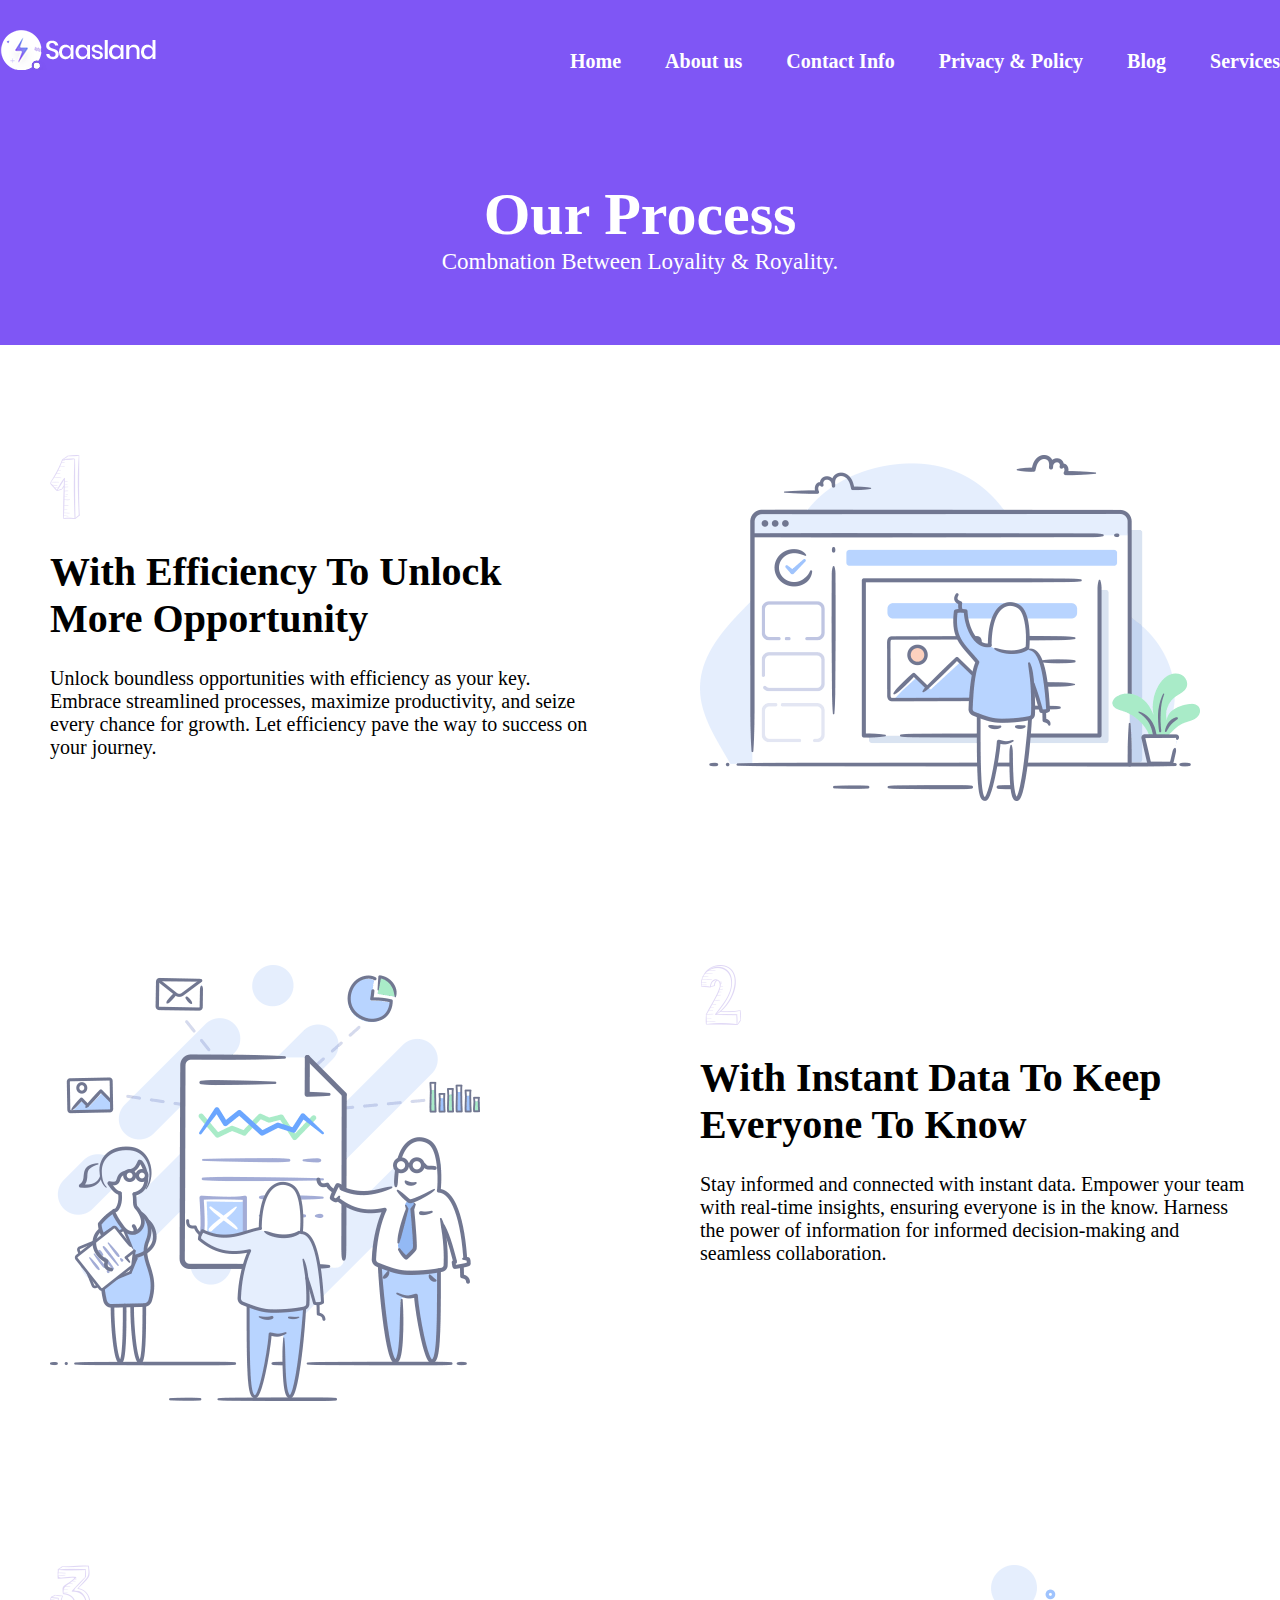
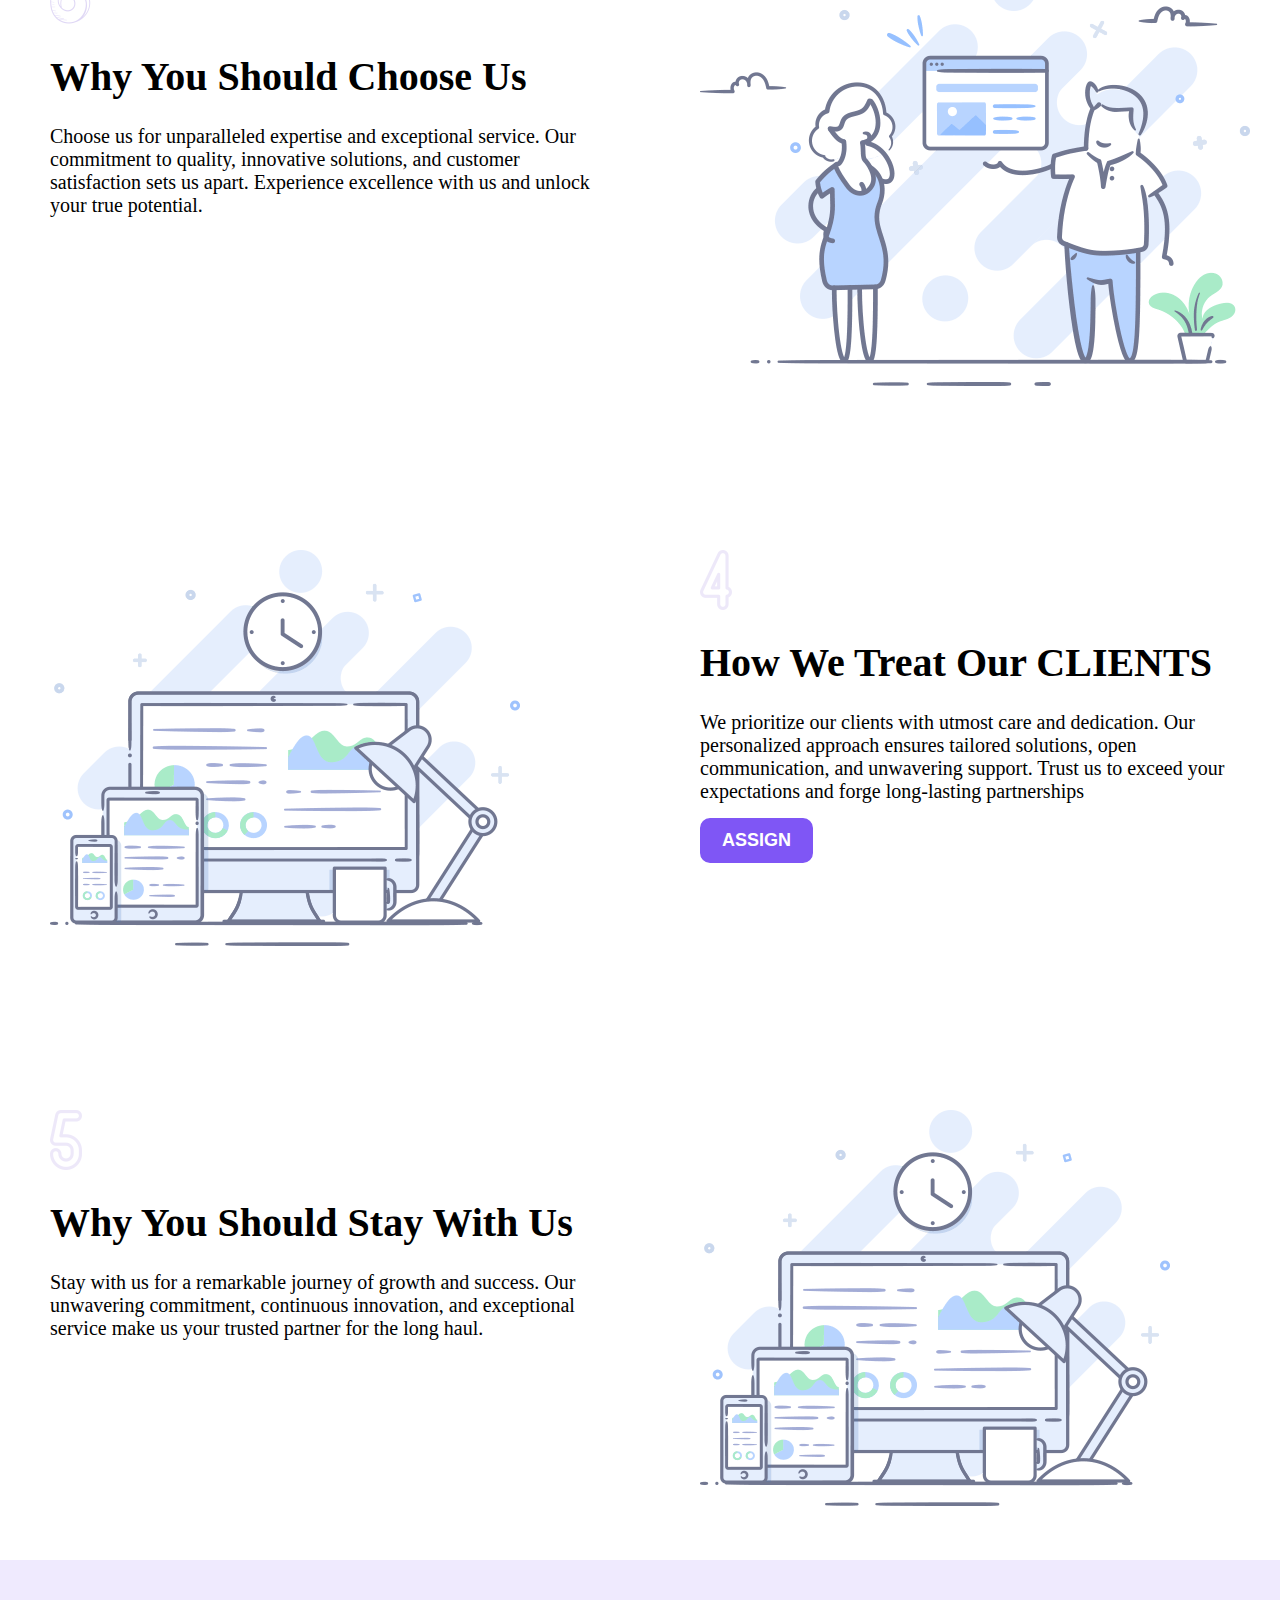
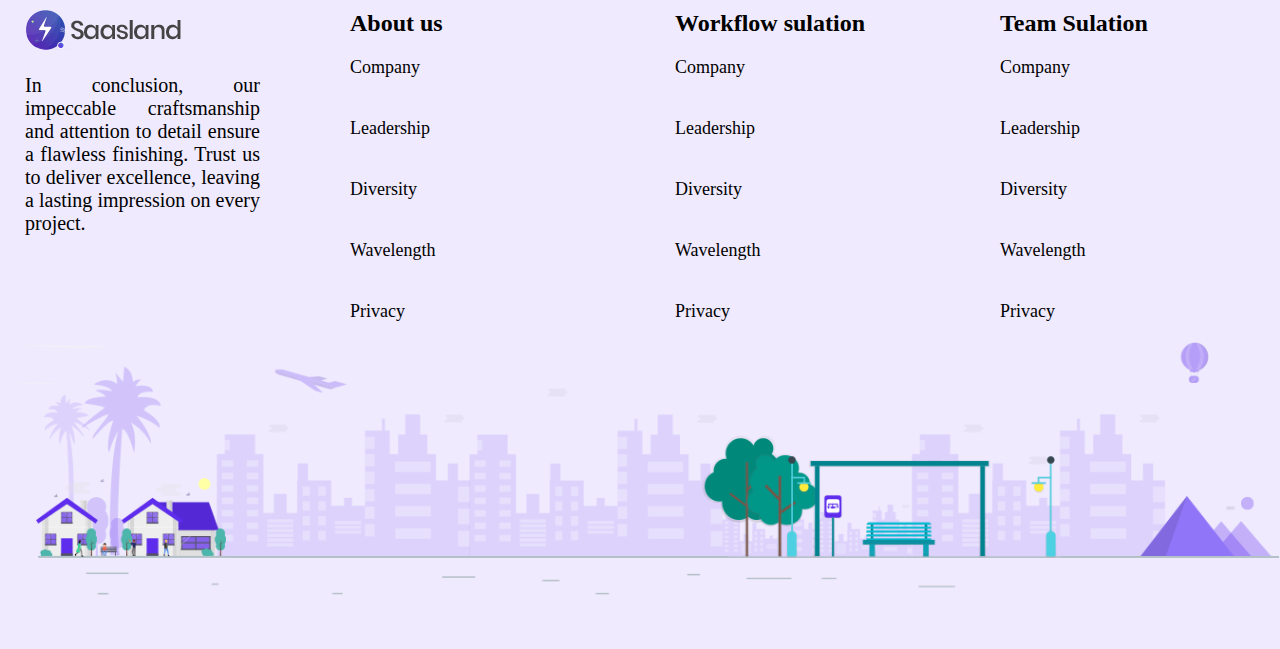
<file: index.html>
<!DOCTYPE html>
<html lang="en">

<head>
    <meta charset="UTF-8">
    <meta http-equiv="X-UA-Compatible" content="IE=edge">
    <meta name="viewport" content="width=device-width, initial-scale=1.0">
    <link rel="stylesheet" href="css/style.css">
    <title>sassland By mahmud</title>
</head>

<body>
    <header>
        <div class="wrapper">
            <div class="logo">
                <a href="#"> <img src="images/logo.png" alt="SassLand"> </a>
            </div>

            <nav>
                <ul>
                    <li><a href="#">Home</a></li>
                    <li><a href="#">About us</a></li>
                    <li><a href="#">Contact Info</a></li>
                    <li><a href="#">Privacy & Policy</a></li>
                    <li><a href="#">Blog</a></li>
                    <li><a href="#">Services</a></li>
                </ul>
            </nav>
        </div>

        <div class="banner">
            <h1>Our Process</h1>
            <p>Combnation Between Loyality & Royality.</p>
        </div>
    </header>

    <!-- secton about 1 -->
    <section class="about-section">
        <div class="wrapper">
            <div class="coloum-parent">
                <div class="column">
                    <img src="images/1.png" alt="">
                    <h2>With Efficiency To Unlock More Opportunity</h2>
                    <p>Unlock boundless opportunities with efficiency as your key. Embrace streamlined processes,
                        maximize productivity, and seize every chance for growth. Let efficiency pave the way to success
                        on your journey.</p>

                </div>
                <div class="column">
                    <img src="images/process_1.png" alt="">
                </div>
            </div>

        </div>
    </section>

    <!-- secton about2 -->
    <section class="about-section">
        <div class="wrapper">
            <div class="coloum-parent">

                <div class="column">
                    <img src="images/process_2.png" alt="">
                </div>

                <div class="column">
                    <img src="images/2.png" alt="">
                    <h2>With Instant Data To Keep Everyone To Know</h2>
                    <p>Stay informed and connected with instant data. Empower your team with real-time insights,
                        ensuring everyone is in the know. Harness the power of information for informed decision-making
                        and seamless collaboration.</p>
                </div>
            </div>
        </div>
    </section>

    <!-- secton about 3 -->
    <section class="about-section">
        <div class="wrapper">
            <div class="coloum-parent">
                <div class="column">
                    <img src="images/3.png" alt="">
                    <h2>Why You Should Choose Us</h2>
                    <p>Choose us for unparalleled expertise and exceptional service. Our commitment to quality,
                        innovative solutions, and customer satisfaction sets us apart. Experience excellence with us and
                        unlock your true potential.</p>
                </div>
                <div class="column">
                    <img src="images/process_3.png" alt="">
                </div>
            </div>
        </div>
    </section>

    <!-- secton about4 -->
    <section class="about-section">
        <div class="wrapper">
            <div class="coloum-parent">
                <div class="column">
                    <img src="images/process_4.png" alt="">
                </div>
                <div class="column">
                    <img src="images/4.png" alt="">
                    <h2>How We Treat Our CLIENTS</h2>
                    <p>We prioritize our clients with utmost care and dedication. Our personalized approach ensures
                        tailored solutions, open communication, and unwavering support. Trust us to exceed your
                        expectations and forge long-lasting partnerships</p>
                    <button class="my-button">ASSIGN</button>
                </div>
            </div>
        </div>
    </section>


    <!-- secton about 5 -->
    <section class="about-section">
        <div class="wrapper">
            <div class="coloum-parent">
                <div class="column">
                    <img src="images/5.png" alt="">
                    <h2>Why You Should Stay With Us</h2>
                    <p>Stay with us for a remarkable journey of growth and success. Our unwavering commitment,
                        continuous innovation, and exceptional service make us your trusted partner for the long haul.
                    </p>
                </div>
                <div class="column">
                    <img src="images/process_4.png" alt="">
                </div>
            </div>
        </div>
    </section>





    <footer class="footer-sction ">
        <div class="wrapper col-parent">
            <div class="col">
                <a href="index.html"><img src="images/logo2.png" alt=""></a>
                <p>In conclusion, our impeccable craftsmanship and attention to detail ensure a flawless finishing.
                    Trust us to deliver excellence, leaving a lasting impression on every project.
                </p>

            </div>
            <div class="col">
                <ul>
                    <h2>About us</h2>
                    <li><a href="#">Company</a></li>
                    <li><a href="#">Leadership</a></li>
                    <li><a href="#">Diversity</a></li>
                    <li><a href="#">Wavelength</a></li>
                    <li><a href="#">Privacy</a></li>
                </ul>
            </div>
            <div class="col">
                <ul>
                    <h2>Workflow sulation</h2>
                    <li><a href="#">Company</a></li>
                    <li><a href="#">Leadership</a></li>
                    <li><a href="#">Diversity</a></li>
                    <li><a href="#">Wavelength</a></li>
                    <li><a href="#">Privacy</a></li>
                </ul>
            </div>
            <div class="col">
                <ul>
                    <h2>Team Sulation</h2>
                    <li><a href="#">Company</a></li>
                    <li><a href="#">Leadership</a></li>
                    <li><a href="#">Diversity</a></li>
                    <li><a href="#">Wavelength</a></li>
                    <li><a href="#">Privacy</a></li>
                </ul>
            </div>

        </div>
        <img src="images/footer_bg.png" alt="">

    </footer>
</body>

</html>
</file>
<file: css/style.css>
* {
    margin: 0;
    padding: 0;
}

img {
    max-width: 100%;
}

section {
    overflow: hidden;
}

header {
    background-color: #7F56F5;
    padding: 30px 0 70px 0px;
}

.wrapper {
    width: 1300px;
    margin: auto;
}

.logo {
    width: 20%;
    float: left;
}

nav {
    width: 80%;
    float: left;
}

nav ul {
    list-style: none;
    text-align: right;
}

nav ul li {
    display: inline-block;
    padding: 20px 20px;
}

nav ul li a {
    text-decoration: none;
    font-weight: 600;
    color: white;
    font-size: 20px;
}

.banner {
    text-align: center;
    padding: 150px 0 0 0;
    color: white;
}

.banner h1 {
    font-size: 60px;
}


.banner p {
    font-size: 23px;
}

/*about section  */
.about-section {
    padding: 60px 0 0 0;
    /* background-color: rebeccapurple; */
}


.coloum-parent {
    display: flex;
    justify-content: space-between !important;
}

.column {
    width: 50%;
    padding: 50px;
}

.column h2 {
    font-size: 40px;
    padding: 25px 0;
}

.column p {
    font-size: 20px;
}

.my-button {
    padding: 10px 20px;
    border-radius: 10px;
    margin-top: 15px;
    background-color: #7f56f5;
    border: 2px solid #7f56f5;
    color: white;
    font-size: 18px;
    font-weight: 600;
}

/* footer */
.footer-sction {
    padding: 50px 0;
    background-color: #7f56f51f;
}

.col-parent {
    display: flex;
    justify-content: center;
}

.col {
    width: 25%;
    padding: 0 25px;
}

.col a img {}

.col p {
    font-size: 20px;
    text-align: justify;
    margin-top: 20px;
    padding: 0 40px 0 0;
}

.col ul {}

.col ul h2 {}

.col ul li {
    list-style: none;
}

.col ul li a {
    text-decoration: none;
    color: black;
    padding: 20px 0;
    display: block;
    font-size: 18px;
    font-weight: 500;
}
</file>
